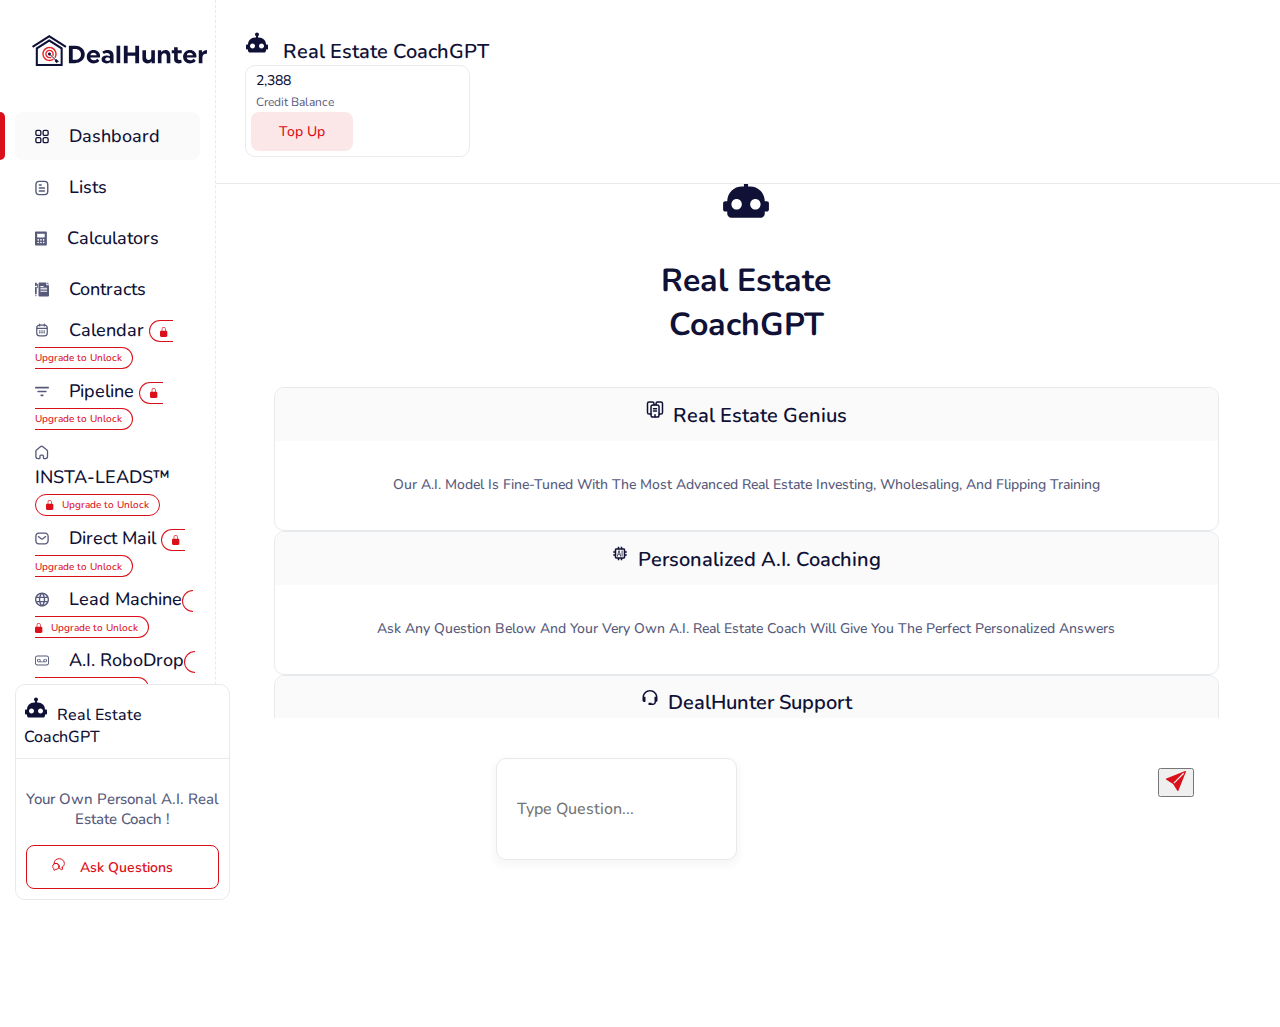
<file: index.html>
<!doctype html>
<html lang="en">

<head>
    <!-- Required meta tags -->
    <meta charset="utf-8">
    <meta name="description" content="Web Content">
    <meta name="keywords" content="HTML, CSS, JavaScript">
    <meta name="author" content="author">
    <meta name="viewport" content="width=device-width, initial-scale=1.0">
    <meta http-equiv="X-UA-Compatible" content="IE=edge,chrome=1">
    <meta http-equiv="content-script-type" content="text/javascript">
    <meta http-equiv="x-dns-prefetch-control" content="on">
    <!-- 
    <link rel="apple-touch-icon" sizes="180x180" href="assets/images/fav_icon.png">
    <link rel="icon" type="image/png" sizes="192x192" href="assets/images/fav_icon.png">
    <link rel="icon" type="image/png" sizes="32x32" href="assets/images/fav_icon.png">
    <link rel="icon" type="image/png" sizes="96x96" href="assets/images/fav_icon.png">
    <link rel="icon" type="image/png" sizes="16x16" href="assets/images/fav_icon.png"> -->

    <!-- Bootstrap CSS -->
    <!-- CSS only -->
    <link href="https://cdn.jsdelivr.net/npm/bootstrap@5.3.0-alpha3/dist/css/bootstrap.min.css" rel="stylesheet"
        integrity="sha384-KK94CHFLLe+nY2dmCWGMq91rCGa5gtU4mk92HdvYe+M/SXH301p5ILy+dN9+nJOZ" crossorigin="anonymous">

    <!-- fontawesome start  -->
    <link rel="stylesheet" href="assets/fontawesome/css/all.css">
    <!-- Custom css -->
    <link rel="stylesheet" href="assets/css/style.css">
    <!-- Responsive midea css -->
    <link rel="stylesheet" href="assets/css/media.css">
    <title>CoachGPT</title>
</head>

<body>
    <!-- Dashboard start  -->
    <div class="Dashboard">
        <!-- Dashboard left item start  -->
        <div class="DashboardLeft">
            <div class="dashLogo">
                <a href=""><img src="assets/img/logo.svg" alt="img" class="img-fluid"></a>
            </div>
            <!-- Dashboard list item start  -->
            <div class="DashboardListIem">
                <ul>
                    <!-- single item start  -->
                    <li>
                        <a href="" class="linkItem active">
                            <img src="assets/img/1.svg" alt="img" class="img-fluid">
                            <span class="text">Dashboard</span>
                        </a>
                    </li>
                    <!-- single item end  -->
                    <!-- single item start  -->
                    <li>
                        <a href="" class="linkItem">
                            <img src="assets/img/2.svg" alt="img" class="img-fluid">
                            <span class="text">Lists</span>
                        </a>
                    </li>
                    <!-- single item end  -->
                    <!-- single item start  -->
                    <li>
                        <a href="" class="linkItem">
                            <img src="assets/img/3.svg" alt="img" class="img-fluid">
                            <span class="text">Calculators</span>
                        </a>
                    </li>
                    <!-- single item end  -->
                    <!-- single item start  -->
                    <li>
                        <a href="" class="linkItem">
                            <img src="assets/img/4.svg" alt="img" class="img-fluid">
                            <span class="text">Contracts</span>
                        </a>
                    </li>
                    <!-- single item end  -->
                    <!-- single item start  -->
                    <li>
                        <a href="" class="linkItem unlock">
                            <img src="assets/img/5.svg" alt="img" class="img-fluid">
                            <span class="text">Calendar</span>
                            <span href="" class="unlockItem d-block">
                                <img src="assets/img/lock.svg" alt="img" class="img-fluid">
                                <span class="textUnlock">Upgrade to Unlock</span>
                            </span>
                        </a>
                    </li>
                    <!-- single item end  -->

                    <!-- single item start  -->
                    <li>
                        <a href="" class="linkItem unlock">
                            <img src="assets/img/6.svg" alt="img" class="img-fluid">
                            <span class="text">Pipeline</span>
                            <span href="" class="unlockItem d-block">
                                <img src="assets/img/lock.svg" alt="img" class="img-fluid">
                                <span class="textUnlock">Upgrade to Unlock</span>
                            </span>
                        </a>

                    </li>
                    <!-- single item end  -->

                    <!-- single item start  -->
                    <li>
                        <a href="" class="linkItem unlock">
                            <img src="assets/img/7.svg" alt="img" class="img-fluid">
                            <span class="text">INSTA-LEADS™</span>
                            <span href="" class="unlockItem d-block">
                                <img src="assets/img/lock.svg" alt="img" class="img-fluid">
                                <span class="textUnlock">Upgrade to Unlock</span>
                            </span>
                        </a>
                    </li>
                    <!-- single item end  -->

                    <!-- single item start  -->
                    <li>
                        <a href="" class="linkItem unlock">
                            <img src="assets/img/8.svg" alt="img" class="img-fluid">
                            <span class="text">Direct Mail</span>
                            <span href="" class="unlockItem d-block">
                                <img src="assets/img/lock.svg" alt="img" class="img-fluid">
                                <span class="textUnlock">Upgrade to Unlock</span>
                            </span>
                        </a>
                    </li>
                    <!-- single item end  -->

                    <!-- single item start  -->
                    <li>
                        <a href="" class="linkItem unlock">
                            <img src="assets/img/9.svg" alt="img" class="img-fluid">
                            <span class="text">Lead Machine</span>
                            <span href="" class="unlockItem d-block">
                                <img src="assets/img/lock.svg" alt="img" class="img-fluid">
                                <span class="textUnlock">Upgrade to Unlock</span>
                            </span>
                        </a>
                    </li>
                    <!-- single item end  -->

                    <!-- single item start  -->
                    <li>
                        <a href="" class="linkItem unlock">
                            <img src="assets/img/10.svg" alt="img" class="img-fluid">
                            <span class="text">A.I. RoboDrop</span>
                            <span href="" class="unlockItem d-block">
                                <img src="assets/img/lock.svg" alt="img" class="img-fluid">
                                <span class="textUnlock">Upgrade to Unlock</span>
                            </span>
                        </a>
                    </li>
                    <!-- single item end  -->

                    <!-- single item start  -->
                    <li>
                        <a href="" class="linkItem unlock">
                            <img src="assets/img/11.svg" alt="img" class="img-fluid">
                            <span class="text">Cash Buyers</span>
                            <span href="" class="unlockItem d-block">
                                <img src="assets/img/lock.svg" alt="img" class="img-fluid">
                                <span class="textUnlock">Upgrade to Unlock</span>
                            </span>
                        </a>
                    </li>
                    <!-- single item end  -->

                    <!-- single item start  -->
                    <li>
                        <a href="" class="linkItem unlock">
                            <img src="assets/img/12.svg" alt="img" class="img-fluid">
                            <span class="text">Settings</span>
                        </a>

                    </li>
                    <!-- single item end  -->

                    <!-- single item start  -->
                    <li>
                        <a href="" class="linkItem">
                            <img src="assets/img/13.svg" alt="img" class="img-fluid">
                            <span class="text">Logout</span>
                        </a>
                    </li>
                    <!--  single item end  -->
                </ul>
            </div>
            <!-- Dashboard list item end -->
            <div class="AskQuestions">
                <div class="box">
                    <div class="boxInner d-flex">
                        <img src="assets/img/mdi_robot.svg" alt="img" class="img-fluid">
                        <span class="text">Real Estate CoachGPT</span>
                    </div>
                    <div class="boxbody">
                        <p>Your Own Personal A.I. Real Estate Coach !</p>
                        <a href="">
                            <img src="assets/img/ask.svg" alt="img" class="img-fluid">
                            <span class="text">Ask Questions</span>
                        </a>
                    </div>
                </div>
            </div>
        </div>
        <!-- Dashboard left item end -->
        <!-- Dashboard left item start  -->
        <div class="DashboardHeader">
            <div class="d-flex justify-content-between flex-wrap">
                <div class="itemLeft align-self-center">
                    <a href="">
                        <img src="assets/img/mdi_robot.svg" alt="img" class="img-fluid">
                        <span class="text">Real Estate CoachGPT</span>
                    </a>
                </div>
                <div class="itemRgiht align-self-center">
                    <ul class="d-flex justify-content-between text-center">
                        <li class="align-self-center">
                            <a href="" class="leftLink">
                                <span class="textNumber">2,388</span>
                                <span class="text">Credit Balance</span>
                            </a>
                        </li>
                        <li class="align-self-center">
                            <a href="" class="rightLink">
                                Top Up
                            </a>
                        </li>
                    </ul>
                </div>
            </div>
        </div>
        <!-- Dashboard left item end -->
        <!-- Dashboard left item start  -->
        <div class="DashboardMainContent">
            <div class="container position-relative">
                <div class="CoachGPTHome">
                    <div class="itemTop">
                        <img src="assets/img/lg-mdi_robot.svg" alt="img" class="img-fluid">
                        <h1>Real Estate <br> CoachGPT</h1>
                    </div>
                    <div class="itemWrapp">
                        <div class="row">
                            <div class="col-lg-4">
                                <div class="item">
                                    <div class="itemboxTop">
                                        <img src="assets/img/real.svg" alt="img" class="img-fluid">
                                        <span class="text">Real Estate Genius</span>
                                    </div>
                                    <div class="itemBox">
                                        <p>Our A.I. Model Is Fine-Tuned With The Most Advanced Real Estate Investing,
                                            Wholesaling, And Flipping Training</p>
                                    </div>
                                </div>
                            </div>

                            <div class="col-lg-4">
                                <div class="item">
                                    <div class="itemboxTop">
                                        <img src="assets/img/personalized.svg" alt="img" class="img-fluid">
                                        <span class="text">Personalized A.I. Coaching</span>
                                    </div>
                                    <div class="itemBox">
                                        <p>Ask Any Question Below And Your Very Own A.I. Real Estate Coach Will Give You
                                            The
                                            Perfect Personalized Answers</p>
                                    </div>
                                </div>
                            </div>
                            <div class="col-lg-4">
                                <div class="item">
                                    <div class="itemboxTop">
                                        <img src="assets/img/help.svg" alt="img" class="img-fluid">
                                        <span class="text">DealHunter Support</span>
                                    </div>
                                    <div class="itemBox">
                                        <p>Get Support For Questions About Our DealHunter Software Without Having To
                                            Wait
                                            For Support Rep</p>
                                    </div>
                                </div>
                            </div>

                        </div>
                    </div>
                </div>
                <!-- ChatArea start  -->
                <div class="ChatArea">
                    <form action="">
                        <input type="text" class="form-control" placeholder="Type Question..." name="text">
                        <button type="button" class="btn">
                            <img src="assets/img/bi_send-fill.svg" alt="img" class="img-fluid">
                        </button>
                    </form>
                </div>
                <!-- ChatArea end  -->
            </div>

        </div>
        <!-- Dashboard left item end -->
    </div>
    <!-- Dashboard end -->


    <!-- JS, Popper.js, and jQuery -->
    <script src="https://code.jquery.com/jquery-3.6.4.slim.min.js"
        integrity="sha256-a2yjHM4jnF9f54xUQakjZGaqYs/V1CYvWpoqZzC2/Bw=" crossorigin="anonymous"></script>
    <!-- JavaScript Bundle with Popper -->
    <script src="https://cdn.jsdelivr.net/npm/bootstrap@5.3.0-alpha3/dist/js/bootstrap.bundle.min.js"
        integrity="sha384-ENjdO4Dr2bkBIFxQpeoTz1HIcje39Wm4jDKdf19U8gI4ddQ3GYNS7NTKfAdVQSZe"
        crossorigin="anonymous"></script>


</body>

</html>
</file>
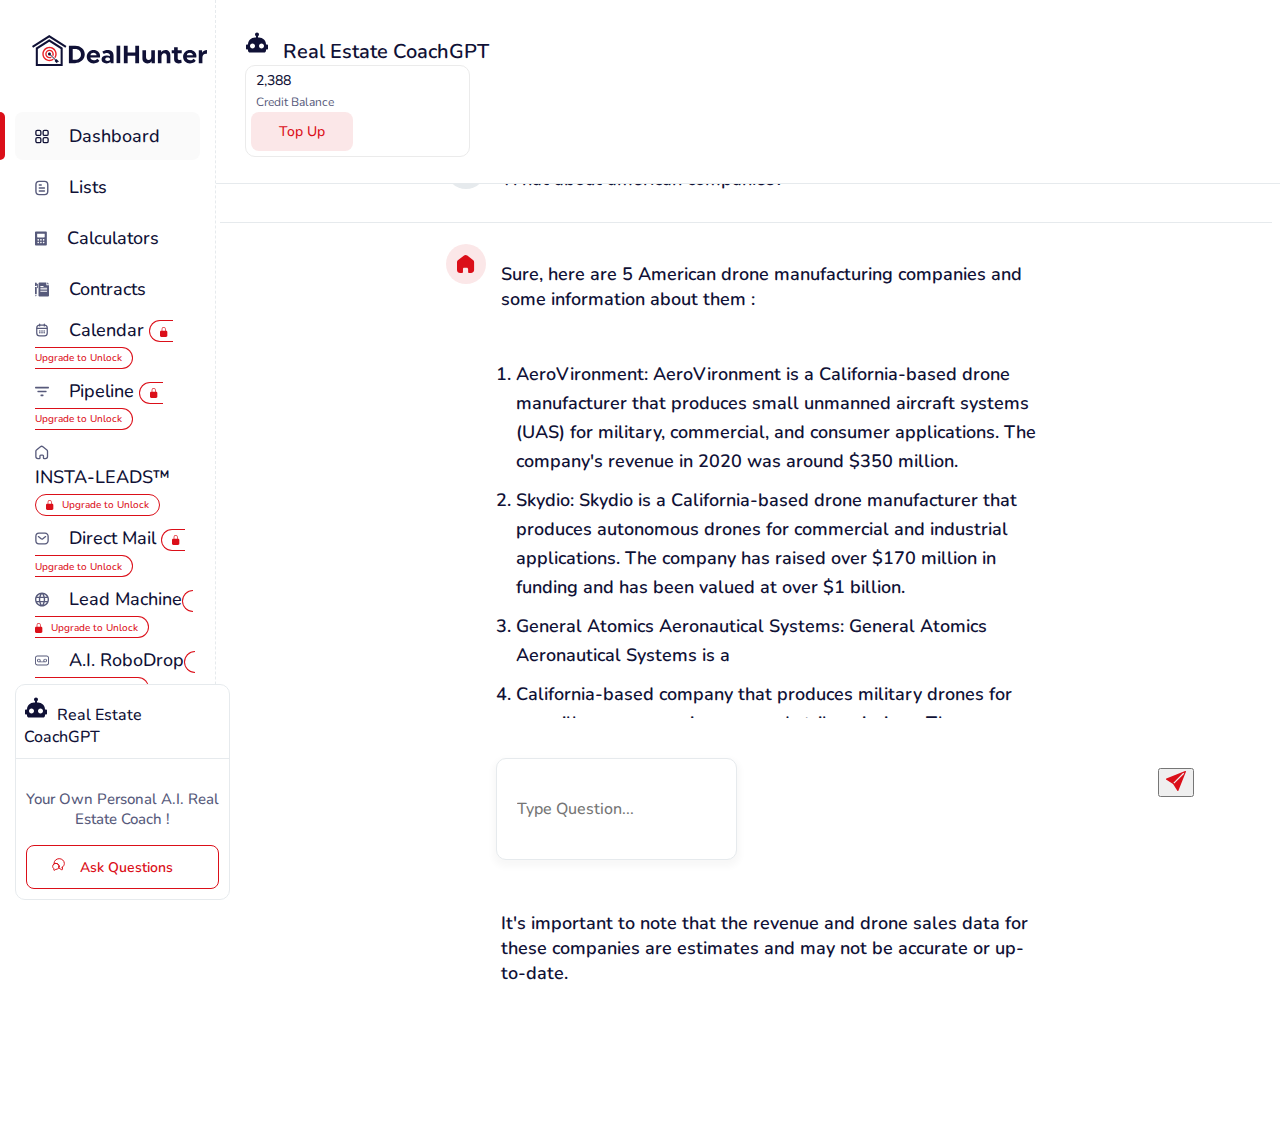
<file: chat.html>
<!doctype html>
<html lang="en">

<head>
  <!-- Required meta tags -->
  <meta charset="utf-8">
  <meta name="description" content="Web Content">
  <meta name="keywords" content="HTML, CSS, JavaScript">
  <meta name="author" content="author">
  <meta name="viewport" content="width=device-width, initial-scale=1.0">
  <meta http-equiv="X-UA-Compatible" content="IE=edge,chrome=1">
  <meta http-equiv="content-script-type" content="text/javascript">
  <meta http-equiv="x-dns-prefetch-control" content="on">
  <!-- 
    <link rel="apple-touch-icon" sizes="180x180" href="assets/images/fav_icon.png">
    <link rel="icon" type="image/png" sizes="192x192" href="assets/images/fav_icon.png">
    <link rel="icon" type="image/png" sizes="32x32" href="assets/images/fav_icon.png">
    <link rel="icon" type="image/png" sizes="96x96" href="assets/images/fav_icon.png">
    <link rel="icon" type="image/png" sizes="16x16" href="assets/images/fav_icon.png"> -->

  <!-- Bootstrap CSS -->
  <!-- CSS only -->
  <link href="https://cdn.jsdelivr.net/npm/bootstrap@5.3.0-alpha3/dist/css/bootstrap.min.css" rel="stylesheet"
    integrity="sha384-KK94CHFLLe+nY2dmCWGMq91rCGa5gtU4mk92HdvYe+M/SXH301p5ILy+dN9+nJOZ" crossorigin="anonymous">

  <!-- fontawesome start  -->
  <link rel="stylesheet" href="assets/fontawesome/css/all.css">
  <!-- Custom css -->
  <link rel="stylesheet" href="assets/css/style.css">
  <!-- Responsive midea css -->
  <link rel="stylesheet" href="assets/css/media.css">
  <title>Website title</title>
</head>

<body>
  <!-- Dashboard start  -->
  <div class="Dashboard">
    <!-- Dashboard left item start  -->
    <div class="DashboardLeft">
      <div class="dashLogo">
        <a href=""><img src="assets/img/logo.svg" alt="img" class="img-fluid"></a>
      </div>
      <!-- Dashboard list item start  -->
      <div class="DashboardListIem">
        <ul>
          <!-- single item start  -->
          <li>
            <a href="" class="linkItem active">
              <img src="assets/img/1.svg" alt="img" class="img-fluid">
              <span class="text">Dashboard</span>
            </a>
          </li>
          <!-- single item end  -->
          <!-- single item start  -->
          <li>
            <a href="" class="linkItem">
              <img src="assets/img/2.svg" alt="img" class="img-fluid">
              <span class="text">Lists</span>
            </a>
          </li>
          <!-- single item end  -->
          <!-- single item start  -->
          <li>
            <a href="" class="linkItem">
              <img src="assets/img/3.svg" alt="img" class="img-fluid">
              <span class="text">Calculators</span>
            </a>
          </li>
          <!-- single item end  -->
          <!-- single item start  -->
          <li>
            <a href="" class="linkItem">
              <img src="assets/img/4.svg" alt="img" class="img-fluid">
              <span class="text">Contracts</span>
            </a>
          </li>
          <!-- single item end  -->
          <!-- single item start  -->
          <li>
            <a href="" class="linkItem unlock">
              <img src="assets/img/5.svg" alt="img" class="img-fluid">
              <span class="text">Calendar</span>
              <span href="" class="unlockItem d-block">
                <img src="assets/img/lock.svg" alt="img" class="img-fluid">
                <span class="textUnlock">Upgrade to Unlock</span>
              </span>
            </a>
          </li>
          <!-- single item end  -->

          <!-- single item start  -->
          <li>
            <a href="" class="linkItem unlock">
              <img src="assets/img/6.svg" alt="img" class="img-fluid">
              <span class="text">Pipeline</span>
              <span href="" class="unlockItem d-block">
                <img src="assets/img/lock.svg" alt="img" class="img-fluid">
                <span class="textUnlock">Upgrade to Unlock</span>
              </span>
            </a>

          </li>
          <!-- single item end  -->

          <!-- single item start  -->
          <li>
            <a href="" class="linkItem unlock">
              <img src="assets/img/7.svg" alt="img" class="img-fluid">
              <span class="text">INSTA-LEADS™</span>
              <span href="" class="unlockItem d-block">
                <img src="assets/img/lock.svg" alt="img" class="img-fluid">
                <span class="textUnlock">Upgrade to Unlock</span>
              </span>
            </a>
          </li>
          <!-- single item end  -->

          <!-- single item start  -->
          <li>
            <a href="" class="linkItem unlock">
              <img src="assets/img/8.svg" alt="img" class="img-fluid">
              <span class="text">Direct Mail</span>
              <span href="" class="unlockItem d-block">
                <img src="assets/img/lock.svg" alt="img" class="img-fluid">
                <span class="textUnlock">Upgrade to Unlock</span>
              </span>
            </a>
          </li>
          <!-- single item end  -->

          <!-- single item start  -->
          <li>
            <a href="" class="linkItem unlock">
              <img src="assets/img/9.svg" alt="img" class="img-fluid">
              <span class="text">Lead Machine</span>
              <span href="" class="unlockItem d-block">
                <img src="assets/img/lock.svg" alt="img" class="img-fluid">
                <span class="textUnlock">Upgrade to Unlock</span>
              </span>
            </a>
          </li>
          <!-- single item end  -->

          <!-- single item start  -->
          <li>
            <a href="" class="linkItem unlock">
              <img src="assets/img/10.svg" alt="img" class="img-fluid">
              <span class="text">A.I. RoboDrop</span>
              <span href="" class="unlockItem d-block">
                <img src="assets/img/lock.svg" alt="img" class="img-fluid">
                <span class="textUnlock">Upgrade to Unlock</span>
              </span>
            </a>
          </li>
          <!-- single item end  -->

          <!-- single item start  -->
          <li>
            <a href="" class="linkItem unlock">
              <img src="assets/img/11.svg" alt="img" class="img-fluid">
              <span class="text">Cash Buyers</span>
              <span href="" class="unlockItem d-block">
                <img src="assets/img/lock.svg" alt="img" class="img-fluid">
                <span class="textUnlock">Upgrade to Unlock</span>
              </span>
            </a>
          </li>
          <!-- single item end  -->

          <!-- single item start  -->
          <li>
            <a href="" class="linkItem unlock">
              <img src="assets/img/12.svg" alt="img" class="img-fluid">
              <span class="text">Settings</span>
            </a>

          </li>
          <!-- single item end  -->

          <!-- single item start  -->
          <li>
            <a href="" class="linkItem">
              <img src="assets/img/13.svg" alt="img" class="img-fluid">
              <span class="text">Logout</span>
            </a>
          </li>
          <!--  single item end  -->
        </ul>
      </div>
      <!-- Dashboard list item end -->
      <div class="AskQuestions">
        <div class="box">
          <div class="boxInner d-flex">
            <img src="assets/img/mdi_robot.svg" alt="img" class="img-fluid">
            <span class="text">Real Estate CoachGPT</span>
          </div>
          <div class="boxbody">
            <p>Your Own Personal A.I. Real Estate Coach !</p>
            <a href="">
              <img src="assets/img/ask.svg" alt="img" class="img-fluid">
              <span class="text">Ask Questions</span>
            </a>
          </div>
        </div>
      </div>
    </div>
    <!-- Dashboard left item end -->
    <!-- Dashboard left item start  -->
    <div class="DashboardHeader">
      <div class="d-flex justify-content-between flex-wrap">
        <div class="itemLeft align-self-center">
          <a href="">
            <img src="assets/img/mdi_robot.svg" alt="img" class="img-fluid">
            <span class="text">Real Estate CoachGPT</span>
          </a>
        </div>
        <div class="itemRgiht align-self-center">
          <ul class="d-flex justify-content-between text-center">
            <li class="align-self-center">
              <a href="" class="leftLink">
                <span class="textNumber">2,388</span>
                <span class="text">Credit Balance</span>
              </a>
            </li>
            <li class="align-self-center">
              <a href="" class="rightLink">
                Top Up
              </a>
            </li>
          </ul>
        </div>
      </div>
    </div>
    <!-- Dashboard left item end -->
    <!-- Dashboard left item start  -->
    <div class="DashboardMainContent">
      <div class="container position-relative">
        <!-- chat wrapp start  -->
        <div class="chatWrapp">
          <!-- single item start  -->
          <div class="chatBox userQustion">
            <div class="media">
              <div class="imgBox">
                <img src="assets/img/user.svg" alt="img" class="img-fluid">
              </div>
              <div class="media-body">
                <p>What about american companies?</p>
              </div>
            </div>
          </div>
          <!-- single item end -->

          <!-- chat wrapp start  -->
          <div class="chatWrapp">
            <!-- single item start  -->
            <div class="chatBox">
              <div class="media">
                <div class="imgBox homeUser">
                  <img src="assets/img/Home.svg" alt="img" class="img-fluid">
                </div>
                <div class="media-body">
                  <p>Sure, here are 5 American drone manufacturing companies and some information about them :</p>
                  <ul>
                    <li>AeroVironment: AeroVironment is a California-based drone manufacturer that produces small
                      unmanned aircraft systems
                      (UAS) for military, commercial, and consumer applications. The company's revenue in 2020 was
                      around $350 million.</li>
                    <li>Skydio: Skydio is a California-based drone manufacturer that produces autonomous drones for
                      commercial and industrial
                      applications. The company has raised over $170 million in funding and has been valued at over $1
                      billion.</li>
                    <li>General Atomics Aeronautical Systems: General Atomics Aeronautical Systems is a</li>
                    <li>California-based company that produces military drones for surveillance, reconnaissance, and
                      strike missions. The
                      company's revenue in 2020 was around $3 billion.</li>
                    <li>Kespry: Kespry is a California-based drone manufacturer that produces drones for surveying and
                      mapping applications in
                      the construction, mining, and insurance industries. The company has raised over $60 million in
                      funding.</li>
                  </ul>
                  <p>It's important to note that the revenue and drone sales data for these companies are estimates and
                    may not be accurate
                    or up-to-date.</p>
                </div>
              </div>
            </div>
            <!-- single item end -->

          </div>
          <!-- chat wrapp end -->
          <!-- ChatArea start  -->
          <div class="ChatArea">
            <form action="">
              <input type="text" class="form-control" placeholder="Type Question..." name="text">
              <button type="button" class="btn">
                <img src="assets/img/bi_send-fill.svg" alt="img" class="img-fluid">
              </button>
            </form>
          </div>
          <!-- ChatArea end  -->
        </div>

      </div>
      <!-- Dashboard left item end -->
    </div>
    <!-- Dashboard end -->


    <!-- JS, Popper.js, and jQuery -->
    <script src="https://code.jquery.com/jquery-3.6.4.slim.min.js"
      integrity="sha256-a2yjHM4jnF9f54xUQakjZGaqYs/V1CYvWpoqZzC2/Bw=" crossorigin="anonymous"></script>
    <!-- JavaScript Bundle with Popper -->
    <script src="https://cdn.jsdelivr.net/npm/bootstrap@5.3.0-alpha3/dist/js/bootstrap.bundle.min.js"
      integrity="sha384-ENjdO4Dr2bkBIFxQpeoTz1HIcje39Wm4jDKdf19U8gI4ddQ3GYNS7NTKfAdVQSZe"
      crossorigin="anonymous"></script>


</body>

</html>
</file>
<file: assets/css/style.css>
@import url('https://fonts.googleapis.com/css2?family=Nunito:ital,wght@0,200;0,300;0,400;0,500;0,600;0,700;0,800;0,900;0,1000;1,200;1,300;1,400;1,500;1,600;1,700;1,800;1,900;1,1000&display=swap');

body {
  font-family: 'Nunito', sans-serif;
  font-weight: 400;
  position: relative;
  color: #575A7B;
  background: #fff;
}

h1,
h2,
h3,
h4,
h5,
h6 {
  font-weight: 700;
}

a {
  display: inline-block;
  transition: all ease 0.6s;
  text-decoration: none;
}

a:hover {
  text-decoration: none;
}

small {
  display: inline-block;
}

ul {
  margin: 0;
  list-style: none;
  padding: 0;
}

/* media style */
.media {
  display: -ms-flexbox;
  display: flex;
  -ms-flex-align: start;
  align-items: flex-start;
}

.media-body {
  -ms-flex: 1;
  flex: 1;
}



/* Dashboard start  */
.Dashboard {
  position: relative;
}

.Dashboard .DashboardLeft {
  max-width: 100%;
  border-right: 1px dashed rgb(230, 234, 237);
  position: fixed;
  top: 0px;
  left: 0px;
  max-height: 100vh;
  height: 100vh;
  width: 16.806%;
  z-index: 999;
  background-color: #fff;
}

.Dashboard .DashboardLeft .dashLogo {
  padding-top: 35px;
  padding-left: 32px;
  padding-right: 32px;
  padding-bottom: 38.89px;
}

.Dashboard .DashboardLeft .dashLogo a {}

.Dashboard .DashboardLeft .dashLogo a img {}

.Dashboard .DashboardLeft ::-webkit-scrollbar {
  width: 0;
  transition: all ease .6s;
}

.Dashboard .DashboardLeft:hover ::-webkit-scrollbar {
  width: 4px;
  transition: all ease .6s;
}

/* Track */
.Dashboard .DashboardLeft ::-webkit-scrollbar-track {
  background: #f1f1f1;
  transition: all ease .6s;
}

/* Handle */
.Dashboard .DashboardLeft ::-webkit-scrollbar-thumb {
  background: #888;
}

/* Handle on hover */
.Dashboard .DashboardLeft ::-webkit-scrollbar-thumb:hover {
  background: #555;
  transition: all ease .6s;
}

.Dashboard .DashboardLeft .DashboardListIem {
  max-height: 62vh;
  overflow-y: auto;
  padding-bottom: 15px;
}

.Dashboard .DashboardLeft .DashboardListIem ul {}

.Dashboard .DashboardLeft .DashboardListIem ul li {
  padding: 0 15px;
  transition: all ease .6s;
  margin-bottom: 3px;
}

.Dashboard .DashboardLeft .DashboardListIem ul li a.linkItem {
  display: block;
  padding: 11px 15px 11px 20px;
  font-family: 'Nunito';
  font-style: normal;
  font-weight: 500;
  font-size: 18px;
  line-height: 25px;
  color: #101136;
  transition: all ease .6s;
}

/* 
.Dashboard .DashboardLeft .DashboardListIem ul li a.linkItem:hover, */
.Dashboard .DashboardLeft .DashboardListIem ul li a.linkItem.active {
  background: #FAFAFA;
  border-radius: 8px;
  transition: all ease .6s;
  position: relative;
  opacity: 1;
}

/* 
.Dashboard .DashboardLeft .DashboardListIem ul li a.linkItem:hover::after, */
.Dashboard .DashboardLeft .DashboardListIem ul li a.linkItem.active::after {
  opacity: 1;
}

.Dashboard .DashboardLeft .DashboardListIem ul li a.linkItem::after {
  transition: all ease .6s;
  position: absolute;
  content: "";
  left: -15px;
  top: 0;
  height: 100%;
  background: #DB0F19;
  border-radius: 0px 10px 10px 0px;
  width: 5px;
  opacity: 0;
}

.Dashboard .DashboardLeft .DashboardListIem ul li a.linkItem img {
  margin-right: 15px;
  vertical-align: middle;
  max-width: 14px;
}

.Dashboard .DashboardLeft .DashboardListIem ul li a.linkItem span.text {
  display: inline-block;
  vertical-align: middle;
}

.Dashboard .DashboardLeft .DashboardListIem ul li a .unlockItem {
  background: #FFFFFF;
  border: 1px solid #DB0F19;
  border-radius: 22px;
  padding: 3px 10px;
  text-align: center;
  font-family: 'Nunito';
  font-style: normal;
  font-weight: 500;
  font-size: 10px;
  line-height: 14px;
  color: #DB0F19;
  max-width: 123px;
}

.Dashboard .DashboardLeft .DashboardListIem ul li a.linkItem.unlock {
  padding: 0px 15px 0px 20px;
  margin-bottom: 10px;
}

.Dashboard .DashboardLeft .DashboardListIem ul li a .unlockItem {
  margin-top: 5px;
}

.Dashboard .DashboardLeft .DashboardListIem ul li a .unlockItem img {
  margin-right: 5px;
}

.Dashboard .DashboardLeft .DashboardListIem ul li a .unlockItem span.textUnlock {
  display: inline-block;
  vertical-align: middle;
  font-family: 'Nunito';
  font-style: normal;
  font-weight: 500;
  font-size: 10px;
  line-height: 14px;
  color: #DB0F19;
}

.Dashboard .DashboardLeft .AskQuestions {
  padding: 0 15px;
  position: fixed;
  bottom: 0;
  left: 0;
  max-width: 16.806%;
}

.Dashboard .DashboardLeft .AskQuestions .box {
  background: #FFFFFF;
  border: 1px solid #E6EAED;
  border-radius: 10px;
}

.Dashboard .DashboardLeft .AskQuestions .box .boxInner {
  padding: 10px 8px;
  border-bottom: 1px solid #E6EAED;
}

.Dashboard .DashboardLeft .AskQuestions .box .boxInner img {
  margin-right: 5px;
}

.Dashboard .DashboardLeft .AskQuestions .box .boxInner span.text {
  font-family: 'Nunito';
  font-style: normal;
  font-weight: 500;
  font-size: 16px;
  line-height: 22px;
  text-align: center;
  color: #101136;
}

.Dashboard .DashboardLeft .AskQuestions .box .boxbody {
  padding: 15px 10px 10px 10px;
}

.Dashboard .DashboardLeft .AskQuestions .box .boxbody p {
  font-family: 'Nunito';
  font-style: normal;
  font-weight: 500;
  font-size: 15px;
  line-height: 20px;
  text-align: center;
  color: #575A7B;
  margin-bottom: 16px;
}

.Dashboard .DashboardLeft .AskQuestions .box .boxbody a {
  padding: 10px 24px;
  background: #FFFFFF;
  border: 1px solid #DB0F19;
  border-radius: 8px;
  display: block;
}

.Dashboard .DashboardLeft .AskQuestions .box .boxbody a img {
  margin-right: 10px;
}

.Dashboard .DashboardLeft .AskQuestions .box .boxbody a span.text {
  font-family: 'Nunito';
  font-style: normal;
  font-weight: 600;
  font-size: 14px;
  line-height: 19px;
  color: #DB0F19;
}

.Dashboard .DashboardHeader {
  position: fixed;
  padding-left: 16.806%;
  top: 0px;
  left: 0px;
  width: 100%;
  max-width: 100%;
  z-index: 9;
  background: #fff;
}

.Dashboard .DashboardHeader .d-flex {
  padding: 30px 30px 26px 30px;
  border-bottom: 1px solid #E6EAED;
}

.Dashboard .DashboardHeader .d-flex .itemLeft {}

.Dashboard .DashboardHeader .d-flex .itemLeft a {}

.Dashboard .DashboardHeader .d-flex .itemLeft a img {
  margin-right: 10px;
}

.Dashboard .DashboardHeader .d-flex .itemLeft a span.text {
  display: inline-block;
  vertical-align: middle;
  font-family: 'Nunito';
  font-style: normal;
  font-weight: 600;
  font-size: 20px;
  line-height: 27px;
  color: #101136;
}

.Dashboard .DashboardHeader .d-flex .itemRgiht {}

.Dashboard .DashboardHeader .d-flex .itemRgiht ul {
  background: #FFFFFF;
  border: 1px solid #EBEBEB;
  border-radius: 10px;
  padding: 5px;
  width: 213px;
  max-width: 100%;
}

.Dashboard .DashboardHeader .d-flex .itemRgiht ul li {}

.Dashboard .DashboardHeader .d-flex .itemRgiht ul li a.leftLink {
  padding: 0 5px;
}

.Dashboard .DashboardHeader .d-flex .itemRgiht ul li a.leftLink span.textNumber {
  font-family: 'Nunito';
  font-style: normal;
  font-weight: 500;
  font-size: 14px;
  line-height: 19px;
  display: block;
  color: #101136;
}

.Dashboard .DashboardHeader .d-flex .itemRgiht ul li a.leftLink span.text {
  font-family: 'Nunito';
  font-style: normal;
  font-weight: 400;
  font-size: 12px;
  line-height: 16px;
  color: #575A7B;
}

.Dashboard .DashboardHeader .d-flex .itemRgiht ul li a.rightLink {
  font-family: 'Nunito';
  font-style: normal;
  font-weight: 500;
  font-size: 14px;
  line-height: 19px;
  color: #DB0F19;
  padding: 10px 28px;
  background: rgb(219 15 25 / 10%);
  border-radius: 8px;

}

.Dashboard .DashboardMainContent {
  padding-left: 16.806%;
  padding-top: 111.4px;
  position: relative;
  height: 100vh;
  max-height: 100vh;

}

.Dashboard .DashboardMainContent .container {
  height: 100%;
}

.Dashboard .DashboardMainContent .ChatArea {
  position: fixed;
  bottom: 0;
  left: 0;
  right: 0;
  width: 100%;
  background-color: #fff;
  padding: 40px 20px;
  padding-left: 16.806%;
}

.Dashboard .DashboardMainContent .ChatArea {}

.Dashboard .DashboardMainContent .ChatArea form {
  width: 718px;
  margin: 0 auto;
  position: relative;
}

.Dashboard .DashboardMainContent .ChatArea form input {
  background: #FFFFFF;
  border: 1px solid #E6EAED;
  box-shadow: 0px 4px 7px 3px rgba(0, 0, 0, 0.03);
  border-radius: 10px;
  padding: 20px;
  font-family: 'Nunito';
  font-style: normal;
  font-weight: 500;
  font-size: 16px;
  line-height: 22px;
  color: #575A7B;
  height: 60px;
}

.Dashboard .DashboardMainContent .ChatArea form button:focus {
  box-shadow: none;
  border-color: transparent;
}

.Dashboard .DashboardMainContent .ChatArea form button {
  position: absolute;
  right: 20px;
  top: 10px;
}

.Dashboard .CoachGPTHome {
  text-align: center;
  padding-top: 5%;
  padding-bottom: 140px;
}

.Dashboard .CoachGPTHome .itemTop {}

.Dashboard .CoachGPTHome .itemTop img {
  margin-bottom: 10px;
}

.Dashboard .CoachGPTHome .itemTop h1 {
  font-family: 'Nunito';
  font-style: normal;
  font-weight: 700;
  font-size: 32px;
  line-height: 44px;
  color: #101136;
  margin-bottom: 0;
}

.Dashboard .CoachGPTHome .itemWrapp {
  padding-top: 40px;
  max-width: 945px;
  margin-left: auto;
  margin-right: auto;
}

.Dashboard .CoachGPTHome .itemWrapp .item {
  background: #FFFFFF;
  border: 1px solid #E6EAED;
  border-radius: 10px;
}

.Dashboard .CoachGPTHome .itemWrapp .item .itemboxTop {
  background: #FAFAFA;
  border-radius: 9px 9px 0px 0px;
  padding: 12px;
}

.Dashboard .CoachGPTHome .itemWrapp .item .itemboxTop img {
  margin-right: 5px;
}

.Dashboard .CoachGPTHome .itemWrapp .item .itemboxTop span {
  display: inline-block;
  vertical-align: middle;
  font-family: 'Nunito';
  font-style: normal;
  font-weight: 600;
  font-size: 20px;
  line-height: 27px;
  text-align: center;
  color: #101136;
}

.Dashboard .CoachGPTHome .itemWrapp .item .itemBox {}

.Dashboard .CoachGPTHome .itemWrapp .item .itemBox p {
  font-family: 'Nunito';
  font-style: normal;
  font-weight: 500;
  font-size: 14px;
  line-height: 19px;
  text-align: center;
  color: #575A7B;
  margin-bottom: 0;
  padding: 20px 15px 36px 15px;
}

.Dashboard .chatWrapp {
  padding-bottom: 60px;
}

.Dashboard .chatWrapp .chatBox {
  padding-top: 21px;
  padding-bottom: 21px;
}

.Dashboard .chatWrapp .chatBox.userQustion {
  border-bottom: 1px solid #E6EAED;
  padding: 30px 0;
}

.Dashboard .chatWrapp .chatBox .media {
  max-width: 600px;
  margin-left: auto;
  margin-right: auto;
}

.Dashboard .chatWrapp .chatBox .media .imgBox {
  background: #E6EAED;
  width: 40px;
  height: 40px;
  border-radius: 50%;
  display: flex;
  align-items: center;
  justify-content: center;
  margin-right: 15px;
}

.Dashboard .chatWrapp .chatBox .media .imgBox img {}

.Dashboard .chatWrapp .chatBox .media .imgBox.homeUser {
  background: rgb(219 15 25 / 10%);
}

.Dashboard .chatWrapp .chatBox .media .imgBox.homeUser img {}

.Dashboard .chatWrapp .chatBox .media .media-body {}

.Dashboard .chatWrapp .chatBox .media .media-body p {
  font-family: 'Nunito';
  font-style: normal;
  font-weight: 600;
  font-size: 18px;
  line-height: 25px;
  color: #101136;
}

.Dashboard .chatWrapp .chatBox .media .media-body ul {
  list-style: decimal;
  padding-top: 30px;
  padding-left: 15px;
}

.Dashboard .chatWrapp .chatBox .media .media-body ul li {
  font-family: 'Nunito';
  font-style: normal;
  font-weight: 600;
  font-size: 18px;
  line-height: 29px;
  margin-bottom: 10px;
  color: #101136;
}

.Dashboard .chatWrapp .chatBox .media .media-body p:last-child {
  margin-bottom: 0;
}

.Dashboard .chatWrapp .chatBox .media {}

.Dashboard {}

/* Dashboard end */
</file>
<file: assets/css/media.css>
/*// Extra large devices (large desktops, 1440px and up)*/
@media (min-width: 2550px) {}

/*// Extra large devices (large desktops, 1440px and up)*/
@media (min-width: 1700px) and (max-width: 2099.98px) {}

/*// Extra large devices (large desktops, 1440px and up)*/
@media (min-width: 1440px) and (max-width: 1699.98px) {}

@media (min-width: 1440px) and (min-height: 1024px) {

  .Dashboard .CoachGPTHome {
    text-align: center;
    padding-top: 18%;
  }

  .Dashboard .DashboardLeft .DashboardListIem {
    max-height: initial;
    overflow-y: auto;
    padding-bottom: 0;
  }
}

/*// Extra large devices (large desktops, 1200px and up)*/
@media (min-width: 1200px) and (max-width: 1439.98px) {}

/*// Large devices (desktops, 992px and up)*/
@media (min-width: 992px) and (max-width: 1199.98px) {}

/*// Medium devices (tablets, 768px and up)*/
@media (min-width: 768px) and (max-width: 991.98px) {}

/*// Small devices (landscape phones, 576px and up)*/
@media (min-width: 576px) and (max-width: 767.98px) {}

/*Extra small devices (portrait phones, less than 576px)*/
@media (max-width: 575.98px) {}

/*Extra small devices (portrait phones, less than 414px)*/
@media (max-width: 414px) {}

/*Extra small devices (portrait phones, less than 375px)*/
@media (max-width: 375px) {}

/*Extra small devices (portrait phones, less than 360px)*/
@media (max-width: 360px) {}

/*Extra small devices (portrait phones, less than 320px)*/
@media (max-width: 320px) {}








/* 
2560*1440
2160*1440
1920×1080
1600×900
1536×864
1440×900
1366×768    
1280×720    
1280×800    
1280×1024   
1024×768    
768×1024
 */
</file>
